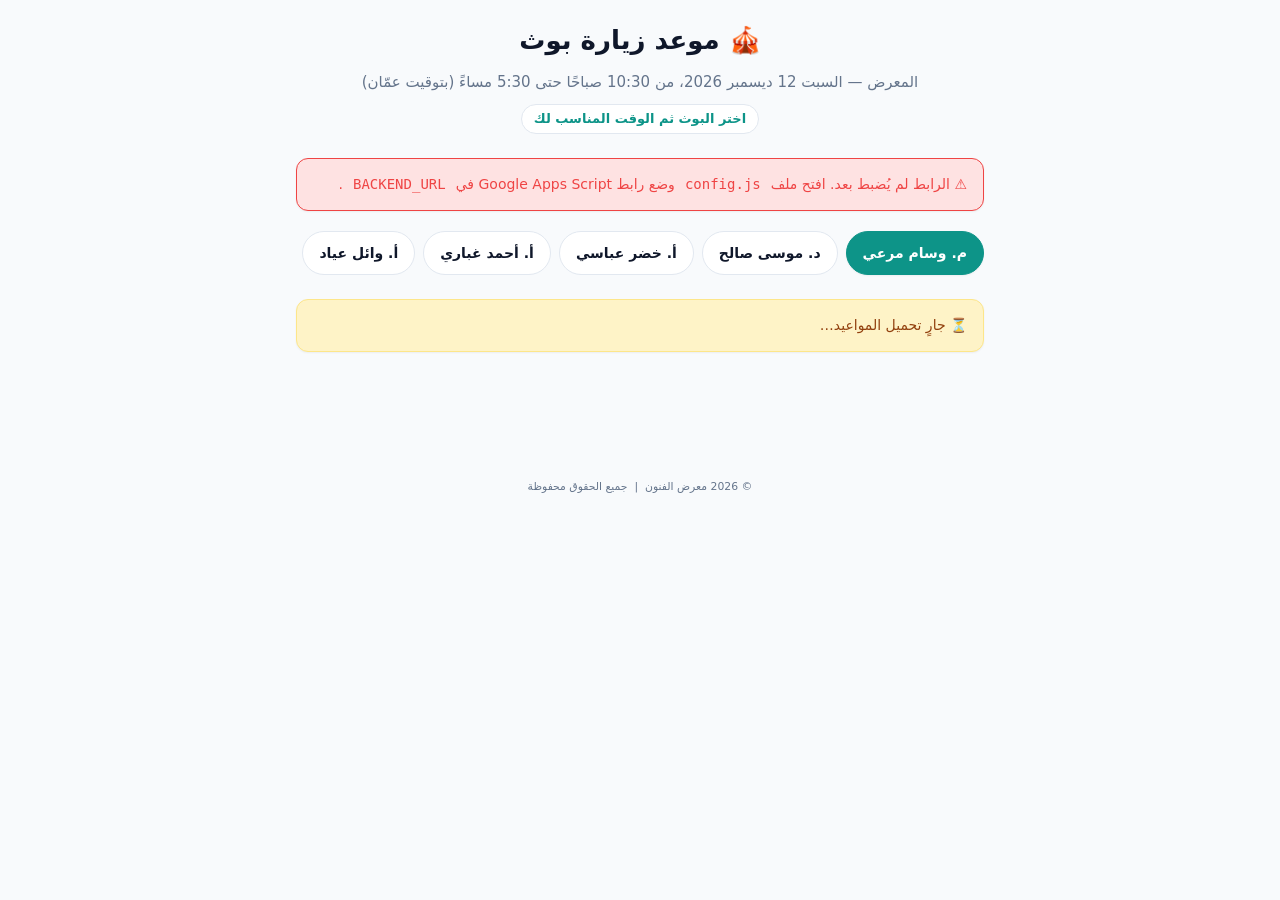
<file: index.html>
<!DOCTYPE html>
<html lang="ar" dir="rtl">
<head>
  <meta charset="utf-8">
  <meta name="viewport" content="width=device-width, initial-scale=1, viewport-fit=cover">
  <title>موعد زيارة بوث — المعرض 2026</title>
  <meta name="description" content="احجز موعد زيارة بوث في المعرض، السبت 12 ديسمبر 2026">
  <link rel="stylesheet" href="style.css">
</head>
<body>
<div class="container">
  <header>
    <h1>🎪 موعد زيارة بوث</h1>
    <p class="subtitle">المعرض — السبت 12 ديسمبر 2026، من 10:30 صباحًا حتى 5:30 مساءً (بتوقيت عمّان)</p>
    <span class="badge-info">اختر البوث ثم الوقت المناسب لك</span>
  </header>

  <!-- رسائل الحالة -->
  <div id="global-msg"></div>

  <!-- رسالة تأكيد الحجز -->
  <div id="booking-confirm"></div>

  <!-- تبويبات البوثات -->
  <div class="tabs-wrapper">
    <div class="tabs" id="tabs" role="tablist" aria-label="البوثات المتاحة"></div>
  </div>

  <!-- مؤشر التحميل -->
  <div id="loading-status" class="alert alert-warning" style="display:none" role="status">
    ⏳ جارٍ تحميل المواعيد…
  </div>

  <!-- شبكة المواعيد -->
  <div id="slots-grid" class="slots-grid" role="list" aria-label="قائمة المواعيد المتاحة"></div>
</div>

<!-- نافذة الحجز -->
<dialog id="booking-dialog" aria-modal="true" aria-labelledby="dialog-title">
  <div class="dialog-header">
    <h3 id="dialog-title">تأكيد الحجز</h3>
    <div class="dialog-slot-info" id="dialog-slot-info"></div>
  </div>
  <div class="form-group">
    <label for="visitor-name">الاسم الكامل</label>
    <input class="form-control" type="text" id="visitor-name" autocomplete="name" placeholder="مثال: محمد أحمد">
  </div>
  <div class="form-group">
    <label for="visitor-phone">رقم الهاتف</label>
    <input class="form-control" type="tel" id="visitor-phone" inputmode="tel" autocomplete="tel" dir="ltr" placeholder="+962799000000">
  </div>
  <div id="dialog-error" role="alert"></div>
  <div class="dialog-actions">
    <button class="btn btn-secondary" id="dialog-cancel" type="button">إلغاء</button>
    <button class="btn btn-primary" id="dialog-confirm" type="button">✅ تأكيد الحجز</button>
  </div>
</dialog>

<footer>
  <small>© 2026 معرض الفنون &nbsp;|&nbsp; جميع الحقوق محفوظة</small>
</footer>

<script src="config.js"></script>
<script>
// ===================================================================
// حجز المواعيد — المنطق الرئيسي
// ===================================================================

const BOOTHS = [
  { id: "b1", name: "م. وسام مرعي" },
  { id: "b2", name: "د. موسى صالح" },
  { id: "b3", name: "أ. خضر عباسي" },
  { id: "b4", name: "أ. أحمد غباري" },
  { id: "b5", name: "أ. وائل عياد" },
  { id: "b6", name: "أ. لجين سيوري" },
  { id: "b7", name: "ASEZA" }
];

const SLOTS = [
  "10:30–10:45","10:50–11:05","11:10–11:25","11:30–11:45","11:50–12:05",
  "12:10–12:25","12:30–12:45","12:50–1:05","1:10–1:25",
  "BREAK",
  "1:40–1:55","2:00–2:15","2:20–2:35","2:40–2:55","3:00–3:15",
  "3:20–3:35","3:40–3:55","4:00–4:15","4:20–4:35","4:40–4:55","5:00–5:15"
];

let activeBooth  = "b1";
let takenKeys    = {};
let apiReady     = false;
let selectedSlot = null;

const $ = id => document.getElementById(id);
const boothName = id => BOOTHS.find(b => b.id === id).name;
const slotKey   = (booth, idx) => booth + "_s" + idx;

// --- تهيئة التبويبات ---
function initTabs() {
  const container = $("tabs");
  BOOTHS.forEach(({ id, name }) => {
    const btn = document.createElement("button");
    btn.className = "tab-btn" + (id === activeBooth ? " active" : "");
    btn.textContent = name;
    btn.setAttribute("role", "tab");
    btn.setAttribute("aria-selected", id === activeBooth ? "true" : "false");
    btn.addEventListener("click", () => {
      activeBooth = id;
      document.querySelectorAll(".tab-btn").forEach(b => {
        b.classList.remove("active");
        b.setAttribute("aria-selected", "false");
      });
      btn.classList.add("active");
      btn.setAttribute("aria-selected", "true");
      renderGrid();
    });
    container.appendChild(btn);
  });
}

// --- رسم شبكة المواعيد ---
function renderGrid() {
  const grid = $("slots-grid");
  grid.innerHTML = "";

  SLOTS.forEach((slot, idx) => {
    if (slot === "BREAK") {
      const div = document.createElement("div");
      div.className = "break-card";
      div.setAttribute("role", "separator");
      div.textContent = "☕ استراحة للجميع من 1:25 إلى 1:40";
      grid.appendChild(div);
      return;
    }

    const isTaken = !!takenKeys[slotKey(activeBooth, idx)];
    const btn = document.createElement("button");
    btn.className = "slot-card";
    btn.disabled = isTaken || !apiReady;
    btn.setAttribute("role", "listitem");
    btn.setAttribute("aria-label", slot + (isTaken ? " — محجوز" : " — متاح"));

    btn.innerHTML = `
      <span class="time">${slot}</span>
      <span class="status-label">${isTaken ? "محجوز" : "متاح"}</span>
    `;

    if (!isTaken && apiReady) {
      btn.addEventListener("click", () => openDialog(idx));
    }

    grid.appendChild(btn);
  });
}

// --- تحميل الحجوزات من الخادم ---
async function loadSlots() {
  if (!CONFIG.BACKEND_URL || CONFIG.BACKEND_URL.includes("PASTE_")) {
    showGlobalError("⚠️ الرابط لم يُضبط بعد. افتح ملف <code>config.js</code> وضع رابط Google Apps Script في <code>BACKEND_URL</code>.");
    return;
  }

  try {
    const res = await fetch(CONFIG.BACKEND_URL + "?action=taken", { cache: "no-store" });
    if (!res.ok) throw new Error("HTTP " + res.status);
    const data = await res.json();
    takenKeys = {};
    (data.taken || []).forEach(k => takenKeys[k] = 1);
    apiReady = true;
    $("loading-status").style.display = "none";
    clearGlobalError();
    renderGrid();
  } catch (err) {
    showGlobalError("❌ تعذّر الاتصال بالخادم. يرجى التحقق من الاتصال بالإنترنت أو صحة رابط الخادم.");
    $("loading-status").style.display = "none";
  }
}

// --- فتح نافذة الحجز ---
async function openDialog(idx) {
  // فحص آني قبل الفتح
  await loadSlots();
  if (takenKeys[slotKey(activeBooth, idx)]) {
    showGlobalError("❌ هذا الموعد حُجز للتو! اختر وقتًا آخر.");
    return;
  }
  clearGlobalError();
  selectedSlot = idx;
  $("dialog-slot-info").textContent = boothName(activeBooth) + " — " + SLOTS[idx];
  $("dialog-error").textContent = "";
  $("dialog-error").className = "";
  $("visitor-name").value = "";
  $("visitor-phone").value = "";
  $("booking-dialog").showModal();
}

// --- تأكيد الحجز ---
$("dialog-confirm").addEventListener("click", async () => {
  const name  = $("visitor-name").value.trim();
  const phone = $("visitor-phone").value.trim();
  const errEl = $("dialog-error");

  if (name.length < 2) {
    errEl.textContent = "⚠️ الرجاء إدخال الاسم (حرفان على الأقل).";
    errEl.className = "alert alert-error";
    return;
  }
  if (!/^[0-9+\s\-]{7,16}$/.test(phone)) {
    errEl.textContent = "⚠️ رقم الهاتف غير صالح. مثال: +962799000000";
    errEl.className = "alert alert-error";
    return;
  }

  const booth = activeBooth;
  const idx   = selectedSlot;

  errEl.textContent = "";
  $("dialog-confirm").disabled = true;
  $("dialog-confirm").textContent = "⏳ جارٍ الحجز…";

  try {
    const res = await fetch(CONFIG.BACKEND_URL, {
      method: "POST",
      headers: { "Content-Type": "text/plain;charset=utf-8" },
      body: JSON.stringify({ booth, slot: idx, name, phone })
    });

    if (!res.ok) throw new Error("HTTP " + res.status);
    const data = await res.json();

    if (data.ok) {
      $("booking-dialog").close();
      showBookingSuccess(boothName(booth), SLOTS[idx]);
      await loadSlots();
    } else if (data.error === "taken") {
      errEl.textContent = "❌ عذرًا، تم حجز هذا الوقت للتو من شخص آخر. اختر وقتًا آخر.";
      errEl.className = "alert alert-error";
      await loadSlots();
    } else {
      errEl.textContent = "❌ تعذّر الحجز. تحقق من بياناتك وأعد المحاولة.";
      errEl.className = "alert alert-error";
    }
  } catch (err) {
    errEl.textContent = "❌ خطأ في الاتصال بالخادم. تحقق من اتصالك بالإنترنت.";
    errEl.className = "alert alert-error";
  } finally {
    $("dialog-confirm").disabled = false;
    $("dialog-confirm").textContent = "✅ تأكيد الحجز";
  }
});

$("dialog-cancel").addEventListener("click", () => $("booking-dialog").close());
$("booking-dialog").addEventListener("cancel", () => $("booking-dialog").close());

// --- الرسائل ---
function showGlobalError(html) {
  const el = $("global-msg");
  el.innerHTML = `<div class="alert alert-error">${html}</div>`;
}

function clearGlobalError() {
  $("global-msg").innerHTML = "";
}

function showBookingSuccess(booth, time) {
  const el = $("booking-confirm");
  el.innerHTML = `<div class="alert alert-success">🎉 تم تأكيد حجزك بنجاح!<br><strong>${booth}</strong> — <strong>${time}</strong><br><small>السبت 12/12/2026، بتوقيت عمّان</small></div>`;
  el.scrollIntoView({ behavior: "smooth" });
}

// --- التهيئة والتحديث التلقائي ---
function init() {
  initTabs();
  $("loading-status").style.display = "";
  loadSlots();
  // تحديث كل 5 ثوانٍ حين تكون الصفحة مرئية والنافذة مغلقة
  setInterval(() => {
    if (!document.hidden && !$("booking-dialog").open) loadSlots();
  }, 5000);
  document.addEventListener("visibilitychange", () => {
    if (!document.hidden) loadSlots();
  });
}

init();
</script>
</body>
</html>
</file>
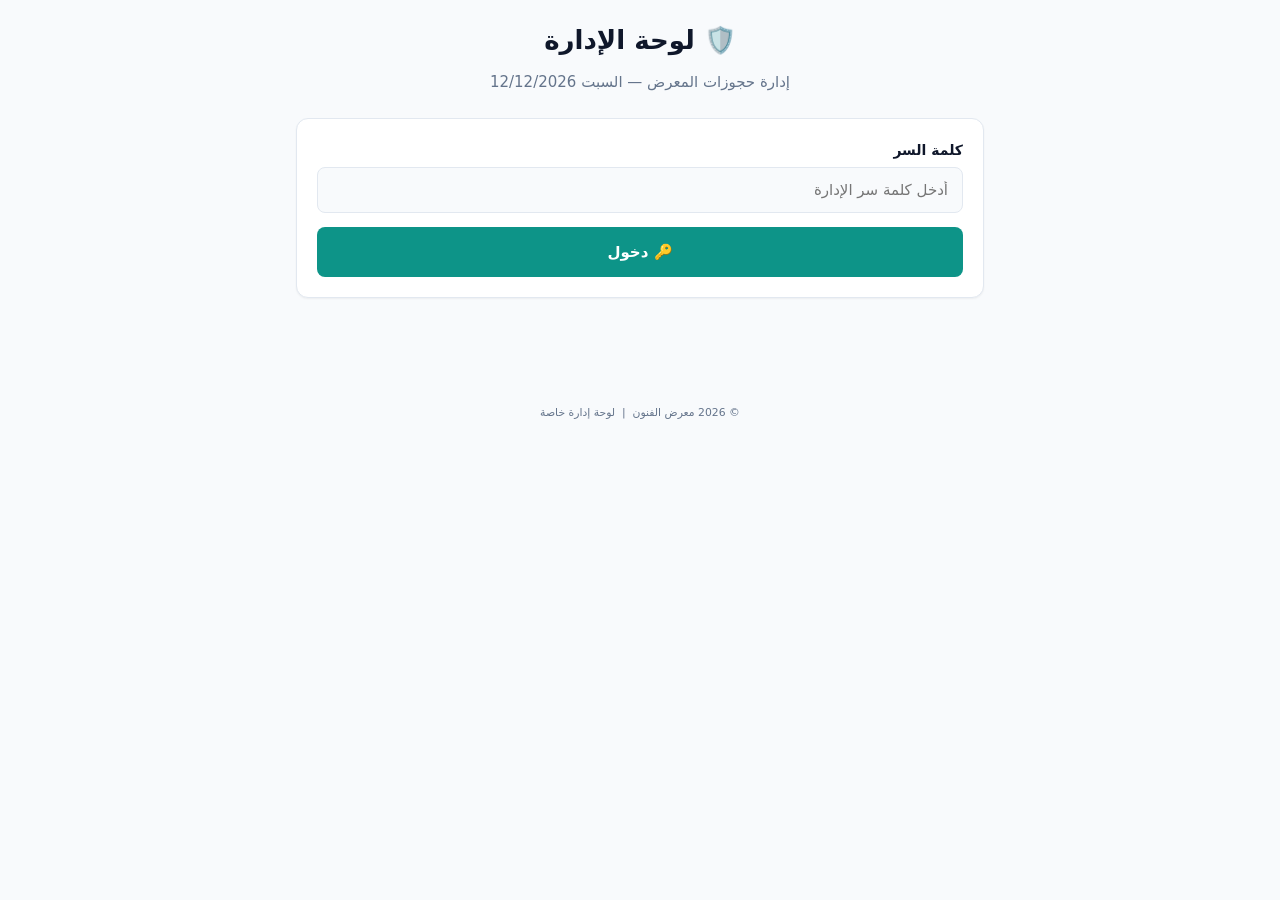
<file: admin.html>
<!DOCTYPE html>
<html lang="ar" dir="rtl">
<head>
  <meta charset="utf-8">
  <meta name="viewport" content="width=device-width, initial-scale=1, viewport-fit=cover">
  <title>لوحة الإدارة — الحجوزات</title>
  <meta name="robots" content="noindex,nofollow">
  <link rel="stylesheet" href="style.css">
</head>
<body>
<div class="container">
  <header>
    <h1>🛡️ لوحة الإدارة</h1>
    <p class="subtitle">إدارة حجوزات المعرض — السبت 12/12/2026</p>
  </header>

  <!-- رسائل الحالة -->
  <div id="global-msg"></div>

  <!-- قسم الدخول -->
  <div class="admin-card" id="login-section">
    <div class="form-group">
      <label for="admin-pass">كلمة السر</label>
      <input class="form-control" type="password" id="admin-pass" autocomplete="current-password" placeholder="أدخل كلمة سر الإدارة">
    </div>
    <button class="btn btn-primary" id="login-btn" type="button" style="width:100%">🔑 دخول</button>
  </div>

  <!-- لوحة التحكم -->
  <section id="dashboard" hidden>
    <div class="admin-toolbar">
      <div class="stats-summary" id="stats-text">عدد الحجوزات الكلي: —</div>
      <div style="display:flex;gap:8px;flex-wrap:wrap">
        <button class="btn btn-secondary btn-sm" id="refresh-btn" type="button">🔄 تحديث</button>
        <button class="btn btn-secondary btn-sm" id="csv-btn" type="button">📥 تنزيل CSV</button>
      </div>
    </div>
    <div id="booth-sections"></div>
  </section>
</div>

<footer>
  <small>© 2026 معرض الفنون &nbsp;|&nbsp; لوحة إدارة خاصة</small>
</footer>

<script src="config.js"></script>
<script>
// ===================================================================
// لوحة الإدارة — المنطق الرئيسي
// ===================================================================

const BOOTH_NAMES = {
  b1: "م. وسام مرعي",
  b2: "د. موسى صالح",
  b3: "أ. خضر عباسي",
  b4: "أ. أحمد غباري",
  b5: "أ. وائل عياد",
  b6: "أ. لجين سيوري",
  b7: "ASEZA"
};

const $ = id => document.getElementById(id);
let adminPw  = "";
let allData  = [];
let autoTimer = null;

// --- تسجيل الدخول ---
$("login-btn").addEventListener("click", doLogin);
$("admin-pass").addEventListener("keydown", e => { if (e.key === "Enter") doLogin(); });

async function doLogin() {
  const pw = $("admin-pass").value;
  if (!pw) return;

  if (!CONFIG.BACKEND_URL || CONFIG.BACKEND_URL.includes("PASTE_")) {
    showMsg("⚠️ رابط الخادم غير مضبوط. افتح ملف <code>config.js</code> وأضف الرابط.", "error");
    return;
  }

  $("login-btn").disabled = true;
  $("login-btn").textContent = "⏳ جارٍ التحقق…";

  try {
    const data = await callApi("adminList", pw);
    if (!data.ok) {
      showMsg("❌ كلمة السر غير صحيحة. حاول مجددًا.", "error");
    } else {
      adminPw = pw;
      $("admin-pass").value = "";
      $("login-section").hidden = true;
      $("dashboard").hidden = false;
      clearMsg();
      allData = data.rows || [];
      renderDashboard();
      startAutoRefresh();
    }
  } catch (err) {
    showMsg("❌ تعذّر الاتصال بالخادم. تحقق من رابط الخادم واتصالك بالإنترنت.", "error");
  } finally {
    $("login-btn").disabled = false;
    $("login-btn").textContent = "🔑 دخول";
  }
}

// --- جلب البيانات ---
async function fetchData() {
  const data = await callApi("adminList", adminPw);
  if (!data.ok) {
    showMsg("⚠️ انتهت الجلسة أو كلمة السر غير صحيحة. أعد تحميل الصفحة.", "error");
    $("dashboard").hidden = true;
    $("login-section").hidden = false;
    adminPw = "";
    stopAutoRefresh();
    return;
  }
  allData = data.rows || [];
  clearMsg();
  renderDashboard();
}

// --- رسم لوحة البيانات ---
function renderDashboard() {
  const container = $("booth-sections");
  container.innerHTML = "";

  const byBooth = {};
  Object.keys(BOOTH_NAMES).forEach(id => byBooth[id] = []);
  allData.forEach(row => {
    if (byBooth[row.booth] !== undefined) byBooth[row.booth].push(row);
    else {
      // بحث بالاسم (احتياطي)
      const bid = Object.entries(BOOTH_NAMES).find(([,v]) => v === row.booth)?.[0];
      if (bid) byBooth[bid].push(row);
    }
  });

  let total = 0;
  Object.entries(BOOTH_NAMES).forEach(([bid, bname]) => {
    const rows = byBooth[bid] || [];
    total += rows.length;

    const section = document.createElement("div");
    section.className = "booth-section";

    const header = document.createElement("div");
    header.className = "booth-section-header";
    header.innerHTML = `<span>${bname}</span><span class="booth-count-badge">${rows.length} حجز</span>`;
    section.appendChild(header);

    if (rows.length === 0) {
      const empty = document.createElement("div");
      empty.className = "empty-state";
      empty.textContent = "لا توجد حجوزات حتى الآن.";
      section.appendChild(empty);
    } else {
      const tableWrapper = document.createElement("div");
      tableWrapper.className = "table-responsive";
      const table = document.createElement("table");
      table.innerHTML = `
        <thead>
          <tr>
            <th>الموعد</th>
            <th>الاسم</th>
            <th>الهاتف</th>
            <th>إلغاء</th>
          </tr>
        </thead>
      `;
      const tbody = document.createElement("tbody");
      rows.forEach(row => {
        const tr = document.createElement("tr");
        tr.innerHTML = `
          <td dir="ltr" style="text-align:right">${esc(row.slot)}</td>
          <td>${esc(row.name)}</td>
          <td dir="ltr" style="text-align:right">${esc(row.phone)}</td>
          <td></td>
        `;
        const cancelBtn = document.createElement("button");
        cancelBtn.className = "btn btn-danger btn-sm";
        cancelBtn.textContent = "إلغاء";
        cancelBtn.addEventListener("click", async () => {
          if (!confirm(`إلغاء حجز "${row.name}" في ${row.slot}؟`)) return;
          cancelBtn.disabled = true;
          cancelBtn.textContent = "⏳";
          try {
            const res = await callApi("adminCancel", adminPw, row.key);
            if (res.ok) await fetchData();
            else showMsg("⚠️ تعذّر الإلغاء.", "error");
          } catch (e) {
            showMsg("❌ خطأ في الاتصال بالخادم.", "error");
          }
        });
        tr.querySelector("td:last-child").appendChild(cancelBtn);
        tbody.appendChild(tr);
      });
      table.appendChild(tbody);
      tableWrapper.appendChild(table);
      section.appendChild(tableWrapper);
    }
    container.appendChild(section);
  });

  $("stats-text").textContent = `عدد الحجوزات الكلي: ${total}`;
}

// --- التحديث التلقائي ---
function startAutoRefresh() {
  autoTimer = setInterval(() => {
    if (!document.hidden && adminPw) fetchData();
  }, 15000);
  document.addEventListener("visibilitychange", () => {
    if (!document.hidden && adminPw) fetchData();
  });
}

function stopAutoRefresh() {
  if (autoTimer) clearInterval(autoTimer);
}

$("refresh-btn").addEventListener("click", fetchData);

// --- تنزيل CSV ---
$("csv-btn").addEventListener("click", () => {
  const q = v => '"' + String(v).replace(/"/g, '""') + '"';
  const header = ["البوث", "الموعد", "الاسم", "الهاتف"];
  const csvRows = [header.map(q).join(",")];
  allData.forEach(row => {
    csvRows.push([row.booth, row.slot, row.name, row.phone].map(q).join(","));
  });
  const csv = "\uFEFF" + csvRows.join("\n");
  const a = document.createElement("a");
  a.href = URL.createObjectURL(new Blob([csv], { type: "text/csv;charset=utf-8" }));
  a.download = "bookings_" + new Date().toISOString().slice(0,10) + ".csv";
  a.click();
});

// --- مساعد API ---
async function callApi(action, pw, key) {
  const res = await fetch(CONFIG.BACKEND_URL, {
    method: "POST",
    headers: { "Content-Type": "text/plain;charset=utf-8" },
    body: JSON.stringify({ action, pw, key })
  });
  if (!res.ok) throw new Error("HTTP " + res.status);
  return res.json();
}

// --- الرسائل ---
function showMsg(html, type = "error") {
  $("global-msg").innerHTML = `<div class="alert alert-${type}">${html}</div>`;
}

function clearMsg() {
  $("global-msg").innerHTML = "";
}

function esc(str) {
  return String(str ?? "").replace(/</g, "&lt;").replace(/>/g, "&gt;");
}
</script>
</body>
</html>
</file>
<file: style.css>
/* ==========================================================
   نظام حجز مواعيد المعرض - التنسيق العام (RTL & Responsive)
   ========================================================== */

:root {
  box-sizing: border-box;
  --bg-color: #f8fafc;
  --card-bg: #ffffff;
  --text-main: #0f172a;
  --text-muted: #64748b;
  --primary: #0d9488;
  --primary-hover: #0f766e;
  --primary-text: #ffffff;
  --border-color: #e2e8f0;
  --slot-bg: #ffffff;
  --slot-taken-bg: #f1f5f9;
  --slot-taken-text: #94a3b8;
  --break-bg: #fef3c7;
  --break-text: #92400e;
  --break-border: #fde68a;
  --danger: #ef4444;
  --danger-hover: #dc2626;
  --danger-light: #fee2e2;
  --success-bg: #ecfdf5;
  --success-border: #a7f3d0;
  --success-text: #065f46;
  --shadow-sm: 0 1px 2px 0 rgba(0, 0, 0, 0.05);
  --shadow-md: 0 4px 6px -1px rgba(0, 0, 0, 0.1), 0 2px 4px -2px rgba(0, 0, 0, 0.1);
  --radius: 12px;
}

@media (prefers-color-scheme: dark) {
  :root:not([data-theme="light"]) {
    --bg-color: #0b1120;
    --card-bg: #1e293b;
    --text-main: #f8fafc;
    --text-muted: #94a3b8;
    --primary: #14b8a6;
    --primary-hover: #2dd4bf;
    --primary-text: #042f2e;
    --border-color: #334155;
    --slot-bg: #1e293b;
    --slot-taken-bg: #0f172a;
    --slot-taken-text: #64748b;
    --break-bg: #451a03;
    --break-text: #fde68a;
    --break-border: #78350f;
    --danger: #f87171;
    --danger-hover: #ef4444;
    --danger-light: #450a0a;
    --success-bg: #064e3b;
    --success-border: #047857;
    --success-text: #a7f3d0;
  }
}

*, *::before, *::after {
  box-sizing: inherit;
}

body {
  margin: 0;
  direction: rtl;
  background-color: var(--bg-color);
  color: var(--text-main);
  font-family: system-ui, -apple-system, "Segoe UI", Roboto, "Cairo", Tahoma, sans-serif;
  line-height: 1.6;
  -webkit-font-smoothing: antialiased;
}

.container {
  max-width: 720px;
  margin: 0 auto;
  padding: 20px 16px 40px;
}

/* Header */
header {
  text-align: center;
  margin-bottom: 24px;
}

header h1 {
  font-size: 26px;
  font-weight: 800;
  margin: 0 0 8px;
  color: var(--text-main);
}

.subtitle {
  font-size: 15px;
  color: var(--text-muted);
  margin: 0;
}

.badge-info {
  display: inline-block;
  background: var(--card-bg);
  border: 1px solid var(--border-color);
  padding: 4px 12px;
  border-radius: 9999px;
  font-size: 13px;
  margin-top: 10px;
  color: var(--primary);
  font-weight: 600;
}

/* Alerts and Messages */
.alert {
  padding: 14px 16px;
  border-radius: var(--radius);
  margin-bottom: 20px;
  font-size: 14px;
  display: flex;
  align-items: center;
  gap: 10px;
  box-shadow: var(--shadow-sm);
}

.alert-error {
  background-color: var(--danger-light);
  color: var(--danger);
  border: 1px solid var(--danger);
}

.alert-success {
  background-color: var(--success-bg);
  color: var(--success-text);
  border: 1px solid var(--success-border);
}

.alert-warning {
  background-color: var(--break-bg);
  color: var(--break-text);
  border: 1px solid var(--break-border);
}

/* Tabs */
.tabs-wrapper {
  overflow-x: auto;
  padding-bottom: 4px;
  margin-bottom: 20px;
  -webkit-overflow-scrolling: touch;
}

.tabs {
  display: flex;
  gap: 8px;
  min-width: max-content;
}

.tab-btn {
  background: var(--card-bg);
  border: 1px solid var(--border-color);
  color: var(--text-main);
  padding: 10px 16px;
  border-radius: 9999px;
  font: inherit;
  font-size: 14px;
  font-weight: 600;
  cursor: pointer;
  transition: all 0.2s ease;
  white-space: nowrap;
}

.tab-btn:hover {
  border-color: var(--primary);
}

.tab-btn.active {
  background: var(--primary);
  color: var(--primary-text);
  border-color: var(--primary);
  box-shadow: var(--shadow-sm);
}

/* Grid for Slots */
.slots-grid {
  display: grid;
  grid-template-columns: repeat(auto-fill, minmax(150px, 1fr));
  gap: 10px;
  margin-bottom: 24px;
}

.slot-card {
  background: var(--slot-bg);
  border: 1px solid var(--border-color);
  color: var(--text-main);
  border-radius: 10px;
  padding: 14px 10px;
  font: inherit;
  font-size: 14px;
  cursor: pointer;
  text-align: center;
  transition: transform 0.15s, border-color 0.15s, box-shadow 0.15s;
  box-shadow: var(--shadow-sm);
  display: flex;
  flex-direction: column;
  justify-content: center;
  align-items: center;
  gap: 4px;
}

.slot-card:hover:not(:disabled) {
  border-color: var(--primary);
  transform: translateY(-2px);
  box-shadow: var(--shadow-md);
}

.slot-card .time {
  direction: ltr;
  font-weight: 600;
  font-size: 15px;
}

.slot-card .status-label {
  font-size: 12px;
  color: var(--primary);
}

.slot-card:disabled {
  background: var(--slot-taken-bg);
  border-color: var(--border-color);
  color: var(--slot-taken-text);
  cursor: not-allowed;
  transform: none;
  box-shadow: none;
}

.slot-card:disabled .time {
  text-decoration: line-through;
}

.slot-card:disabled .status-label {
  color: var(--slot-taken-text);
}

/* Break Row */
.break-card {
  grid-column: 1 / -1;
  background: var(--break-bg);
  color: var(--break-text);
  border: 1px dashed var(--break-border);
  border-radius: 10px;
  padding: 12px 16px;
  text-align: center;
  font-size: 14px;
  font-weight: 700;
  display: flex;
  justify-content: center;
  align-items: center;
  gap: 8px;
}

/* Dialog / Modal */
dialog {
  border: 1px solid var(--border-color);
  border-radius: 16px;
  background: var(--card-bg);
  color: var(--text-main);
  width: min(92vw, 420px);
  padding: 24px;
  box-shadow: var(--shadow-md);
}

dialog::backdrop {
  background: rgba(15, 23, 42, 0.6);
  backdrop-filter: blur(4px);
}

.dialog-header {
  margin-bottom: 16px;
}

.dialog-header h3 {
  margin: 0 0 6px;
  font-size: 18px;
  font-weight: 700;
}

.dialog-slot-info {
  font-size: 14px;
  color: var(--primary);
  font-weight: 600;
  background: var(--bg-color);
  padding: 8px 12px;
  border-radius: 8px;
  border: 1px solid var(--border-color);
}

.form-group {
  margin-bottom: 14px;
}

.form-group label {
  display: block;
  font-size: 14px;
  font-weight: 600;
  margin-bottom: 6px;
}

.form-control {
  width: 100%;
  padding: 10px 14px;
  border: 1px solid var(--border-color);
  border-radius: 8px;
  background: var(--bg-color);
  color: var(--text-main);
  font: inherit;
  font-size: 15px;
  transition: border-color 0.2s;
}

.form-control:focus {
  outline: none;
  border-color: var(--primary);
  box-shadow: 0 0 0 3px rgba(13, 148, 136, 0.15);
}

.dialog-actions {
  display: flex;
  gap: 10px;
  margin-top: 20px;
}

.btn {
  flex: 1;
  padding: 12px 16px;
  border-radius: 8px;
  font: inherit;
  font-size: 15px;
  font-weight: 600;
  cursor: pointer;
  transition: all 0.2s;
  border: 1px solid transparent;
  display: inline-flex;
  justify-content: center;
  align-items: center;
  gap: 6px;
}

.btn-primary {
  background: var(--primary);
  color: var(--primary-text);
}

.btn-primary:hover:not(:disabled) {
  background: var(--primary-hover);
}

.btn-primary:disabled {
  opacity: 0.6;
  cursor: not-allowed;
}

.btn-secondary {
  background: var(--card-bg);
  color: var(--text-main);
  border-color: var(--border-color);
}

.btn-secondary:hover {
  background: var(--bg-color);
}

.btn-danger {
  background: var(--danger);
  color: #ffffff;
}

.btn-danger:hover {
  background: var(--danger-hover);
}

.btn-sm {
  padding: 6px 12px;
  font-size: 13px;
  flex: none;
}

/* Admin Dashboard Specific Styles */
.admin-card {
  background: var(--card-bg);
  border: 1px solid var(--border-color);
  border-radius: var(--radius);
  padding: 20px;
  box-shadow: var(--shadow-sm);
  margin-bottom: 24px;
}

.admin-toolbar {
  display: flex;
  flex-wrap: wrap;
  gap: 10px;
  justify-content: space-between;
  align-items: center;
  margin-bottom: 20px;
}

.stats-summary {
  font-size: 14px;
  font-weight: 600;
  color: var(--text-muted);
}

.booth-section {
  margin-bottom: 24px;
  border: 1px solid var(--border-color);
  border-radius: 10px;
  overflow: hidden;
}

.booth-section-header {
  background: var(--bg-color);
  padding: 10px 16px;
  display: flex;
  justify-content: space-between;
  align-items: center;
  font-weight: 700;
  font-size: 15px;
  border-bottom: 1px solid var(--border-color);
}

.booth-count-badge {
  background: var(--primary);
  color: var(--primary-text);
  font-size: 12px;
  padding: 2px 10px;
  border-radius: 9999px;
  font-weight: 600;
}

.table-responsive {
  overflow-x: auto;
  -webkit-overflow-scrolling: touch;
}

table {
  width: 100%;
  border-collapse: collapse;
  font-size: 14px;
  text-align: right;
}

th, td {
  padding: 10px 14px;
  border-bottom: 1px solid var(--border-color);
}

th {
  background: var(--card-bg);
  color: var(--text-muted);
  font-weight: 600;
  font-size: 13px;
}

tr:last-child td {
  border-bottom: none;
}

.empty-state {
  padding: 20px;
  text-align: center;
  color: var(--text-muted);
  font-size: 14px;
}

footer {
  text-align: center;
  margin-top: 40px;
  font-size: 13px;
  color: var(--text-muted);
}
</file>
